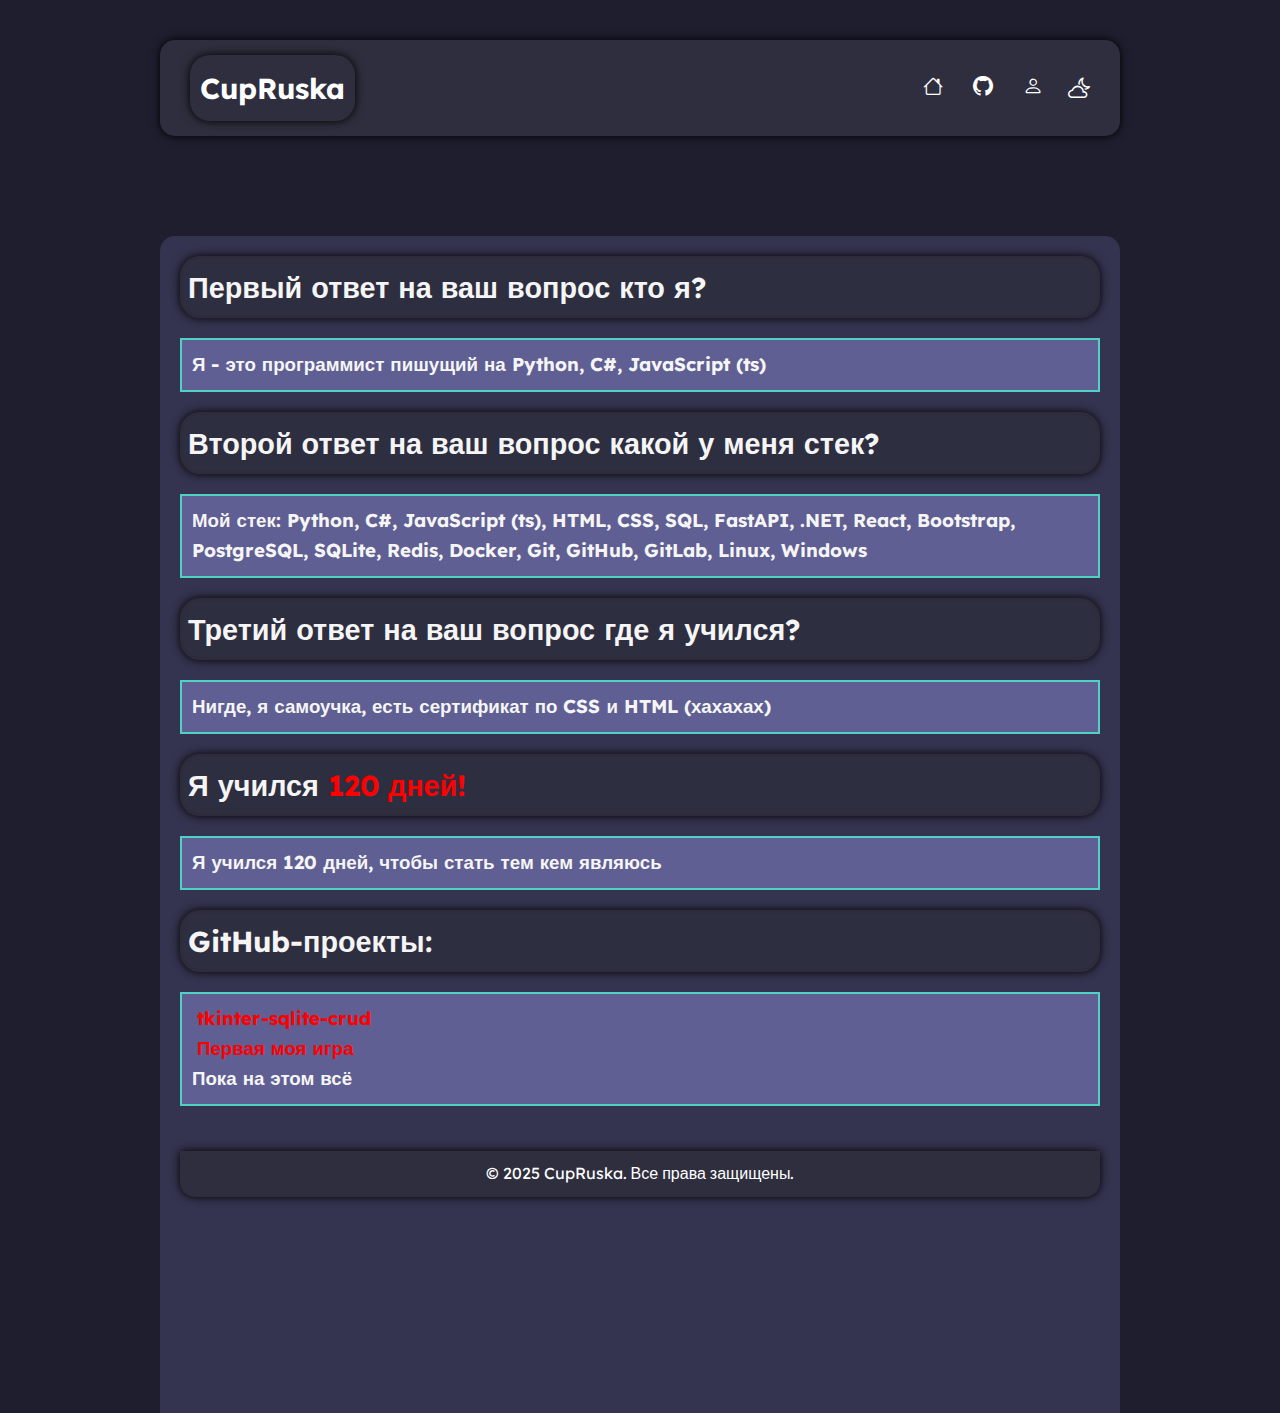
<file: index.html>
<!DOCTYPE html>
<html lang="ru">
    <head>
        <meta charset="UTF-8">
        <meta name="viewport" content="width=device-width, initial-scale=1.0">
        <meta name="description" content="CupRuska - программист, самоучка, стек технологий: Python, C#, JavaScript, HTML, CSS, SQL и многое другое.">
        <meta name="keywords" content="CupRuska, программист, Python, C#, JavaScript, FastAPI, .NET, React, Bootstrap, Docker, Git, Linux">
        <link rel="stylesheet" href="style.css">
        <link href="https://cdn.jsdelivr.net/npm/bootstrap-icons@1.11.1/font/bootstrap-icons.css" rel="stylesheet">
        <link rel="icon" href="home.png" type="image/png">
        <title>Про меня</title>
    </head>
    
<body>
    <div class="container">
      <header>
            <h1>CupRuska</h1>
            <nav>
                <ul>
                    <li><a href="index.html" aria-label="Дом"><i class="bi bi-house"></i></a></li>
                    <li><a href="https://github.com/CupRusk" target="_blank" rel="noopener" aria-label="GitHub"><i class="bi bi-github"></i></a></li>
                    <li><a href="contact.html" aria-label="Контакты"><i class="bi bi-person"></i></a></li>
                    <li><i class="bi bi-cloud-moon" id="theme-toggle" aria-label="смена-темы"></i></li>


                </ul>
            </nav>
      </header>

      <main>
        <section>
            <h2 class="section-title">Первый ответ на ваш вопрос <span class="highlight">кто я?</span></h2>
            <h3 class="section-content">Я - это программист пишущий на Python, C#, JavaScript (ts)</h3>
        </section>

        <section>
            <h2 class="section-title">Второй ответ на ваш вопрос <span class="highlight">какой у меня стек?</span></h2>
            <h3 class="section-content">Мой стек: Python, C#, JavaScript (ts), HTML, CSS, SQL, FastAPI, .NET, React, Bootstrap, PostgreSQL, SQLite, Redis, Docker, Git, GitHub, GitLab, Linux, Windows</h3>
        </section>

        <section>
            <h2 class="section-title">Третий ответ на ваш вопрос <span class="highlight">где я учился?</span></h2>
            <h3 class="section-content">Нигде, я самоучка, <span class="highlight-certificate">есть сертификат по CSS и HTML (хахахах)</span></h3>
        </section>

        <section>
            <h2 class="section-title">Я учился <span style="color: red;">120 дней!</span></h2>
            <h3 class="section-content">Я учился 120 дней, чтобы стать <b>тем</b> кем являюсь</h3>
        </section>

        <section class="GitHub">
            <h2>GitHub-проекты: </h2>
            <h3><a href="https://github.com/CupRusk/tkinter-sqlite-crud" >tkinter-sqlite-crud</a> 
                <br><a href="https://github.com/CupRusk/Pygame_first">Первая моя игра</a> 
                <br> <p>Пока на этом всё</p>
            </h3><br>
            
        </section>

        <footer>
            <p>&copy; 2025 CupRuska. Все права защищены.</p>
        </footer>
      </main>
    </div>
    <script src="index.js"></script>
    <script src="https://code.jquery.com/jquery-3.6.0.min.js"></script>
</body>
</html>
</file>
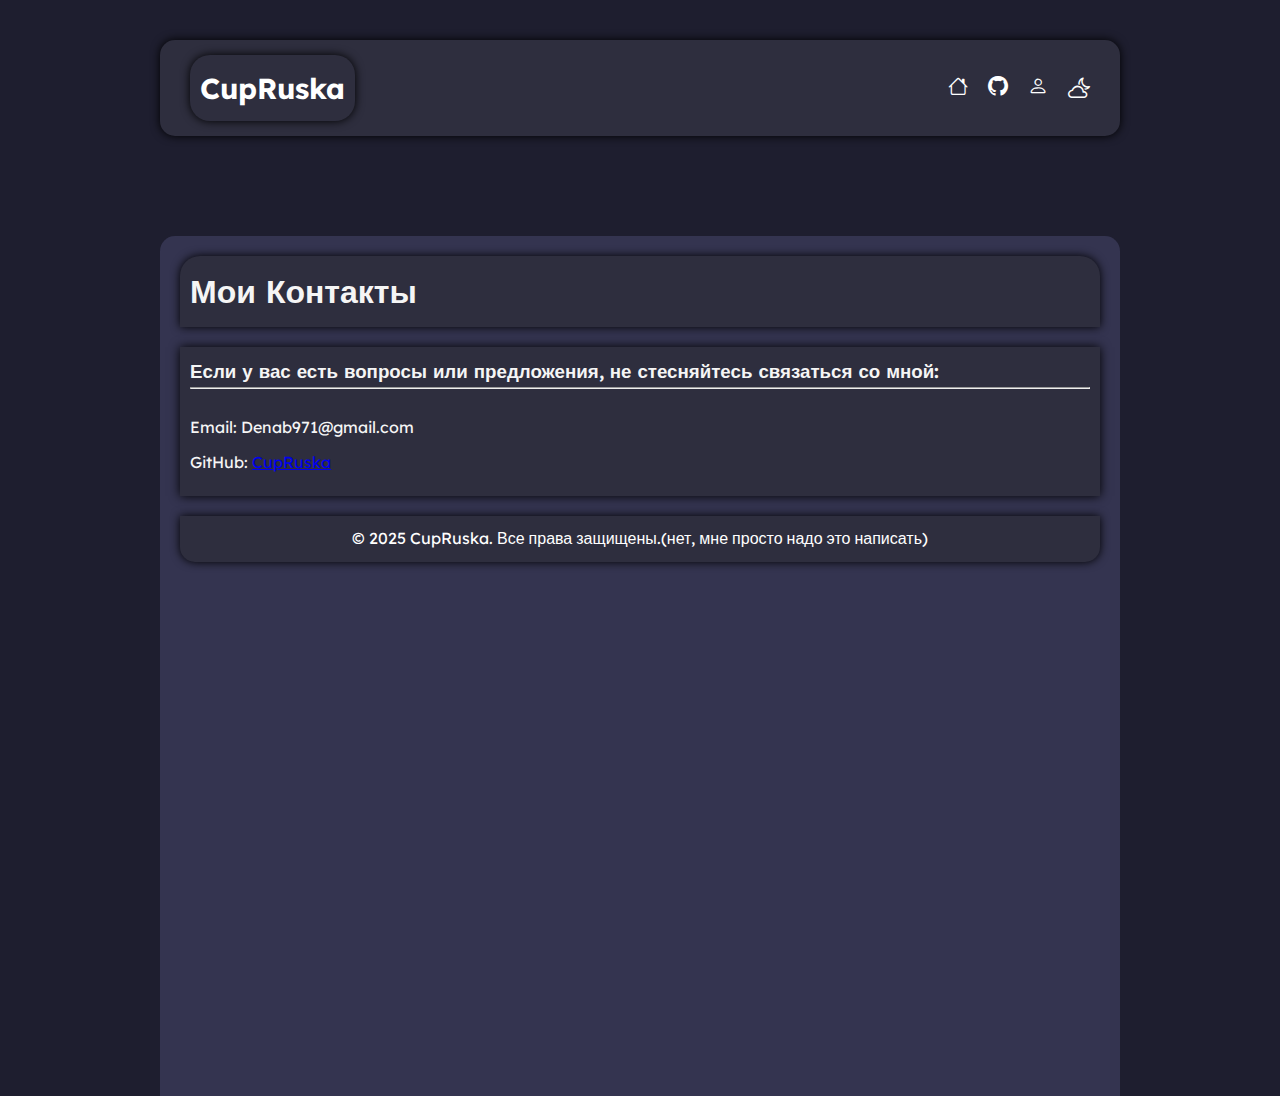
<file: contact.html>
<!DOCTYPE html>
<html lang="en">
<head>
    <meta charset="UTF-8">
    <meta name="viewport" content="width=device-width, initial-scale=1.0">
    <meta name="description" content="CupRuska - программист, самоучка, стек технологий: Python, C#, JavaScript, HTML, CSS, SQL и многое другое.">
    <link rel="stylesheet" href="contact.css">
    <link href="https://cdn.jsdelivr.net/npm/bootstrap-icons@1.11.1/font/bootstrap-icons.css" rel="stylesheet">
    <title>Контакты</title>
</head>
<body>
    <div class="container">
        <header>
            <h1>CupRuska</h1>
            <nav>
                <ul>
                    <li><a href="index.html" aria-label="Дом"><i class="bi bi-house"></i></a></li>
                    <li><a href="https://github.com/CupRusk" target="_blank" rel="noopener" aria-label="GitHub"><i class="bi bi-github"></i></a></li>
                    <li><a href="contact.html" aria-label="Контакты"><i class="bi bi-person"></i></a></li>
                    <li><i class="bi bi-cloud-moon" id="theme-toggle" aria-label="смена-темы"></i></li>
                </ul>
            </nav>
      </header>
      <main>
        <h1>Мои Контакты</h1>
        <section>
          <h3>Если у вас есть вопросы или предложения, не стесняйтесь связаться со мной:</h3>
          <hr><br>
          <ul>
            <li>Email: Denab971@gmail.com</li>
            <li>GitHub: <a href="https://github.com/CupRusk">CupRuska</a></li>
          </ul>
        </section>
        <footer>
            <p>&copy; 2025 CupRuska. Все права защищены.(нет, мне просто надо это написать)</p>
        </footer> 
      </main>
             
    </div>
    <script src="index.js"></script>
</body>
</html>
</file>
<file: style.css>
@import url('https://fonts.googleapis.com/css2?family=Inter:wght@400;700&family=Lexend+Deca:wght@300;500;700&display=swap');

* {
    margin: 0;
    padding: 0;
    box-sizing: border-box;
}

body {
    font-family: 'Lexend Deca', sans-serif;
    background-color: #1e1e2f;
    color: #f5f5f5;
    line-height: 1.6;
    font-size: 16px;
    margin-top: 20px;
    height: 100vh;
    display: flex;
    flex-direction: column;
    transition: all 0.3s ease;
}

.container {
    width: 80%;
    max-width: 1000px;
    margin: auto;
    padding: 20px;
    flex-grow: 1;
}

header {
    background: #2e2e3e;
    color: #fff;
    display: flex;
    align-items: center;
    justify-content: space-between;
    padding: 15px 30px;
    border-radius: 15px;
    box-shadow: #000000 0px 0px 10px;
}

header h1 {
    font-size: 1.8rem;
    font-weight: 700;
    transition: all 0.6s ease;
    box-shadow: #000000 0px 0px 10px;
    padding: 10px;
    border-radius: 20px;
}

header nav ul {
    display: flex;
    list-style: none;
    gap: 20px;
}

header nav ul li a {
    color: #fff;
    text-decoration: none;
    transition: color 0.3s ease;
}

header nav ul li a:hover {
    color: #ddd;
}

.bi {
    font-size: 20px;
    transition: all 0.3s ease;
}

.bi:hover {
    color: #4fd1c5;
    font-size: 25px;
}

main {
    margin-top: 100px;
    background: #343450;
    border-radius: 15px 15px 0 0;
    padding: 20px;
    height: 100%;
    flex-grow: 1;  
}

main h2 {
    font-size: 1.8rem;
    margin-bottom: 20px;
    background-color: #2e2e41;
    padding: 5px;
    border-radius: 20px;
    box-shadow: #000000 0px 0px 10px;
    border: solid 3px #2c2c3b;
    transition: all 0.3s ease;
}

main h2:hover {
    background-color: #82b3ae;
    color: #1e1e2f;
}

main h3 {
    margin-bottom: 20px;
    padding: 10px;
    background-color: #5f5f93;
    border: #4fd1c5 2px solid;
    transition: background-color 0.3s ease;
}

main h3:hover {
    background: #096a60;
}
main .Github h3, a {
    color: red;
    padding: 2px;
    text-decoration: none;
    padding: 5px;
    border-radius: 10px;
    transition: all 0.3s ease;
}
main .Github h3:hover, a:hover {
    background-color: #343450;
    color: #fff;
}
footer {
    background-color: #2e2e3e;
    color: #fff;
    text-align: center;
    padding: 10px 0;
    margin-top: auto;
    border-radius: 0 0 15px 15px;
    box-shadow: #000000 0px 0px 10px;
    font-size: 1rem;
    

}

footer p {
    margin: 0;
}
.light-theme {
    background-color: #918f8f;
}

.light-theme header,
.light-theme footer,
.light-theme main {
    background-color: #343450;
    color: #ffffff;
}

#theme-toggle {
    font-size: 22px;
    cursor: pointer;
    transition: 0.3s;
}

#theme-toggle:hover {
    transform: scale(1.2);
    color: #4fd1c5;
}
</file>
<file: contact.css>
@import url('https://fonts.googleapis.com/css2?family=Inter:wght@400;700&family=Lexend+Deca:wght@300;500;700&display=swap');
* {
    margin: 0;
    padding: 0;
    box-sizing: border-box;
}
body {
    font-family: 'Lexend Deca', sans-serif;
    background-color: #1e1e2f;
    color: #f5f5f5;
    line-height: 1.6;
    font-size: 16px;
    margin-top: 20px;
    height: 100vh;
    display: flex;
    flex-direction: column;
    transition: all 0.3s ease;
}

.container {
    width: 80%;
    max-width: 1000px;
    margin: auto;
    padding: 20px;
    flex-grow: 1;
}
header {
    background: #2e2e3e;
    color: #fff;
    display: flex;
    align-items: center;
    justify-content: space-between;
    padding: 15px 30px;
    border-radius: 15px;
    box-shadow: #000000 0px 0px 10px;
}

header h1 {
    font-size: 1.8rem;
    font-weight: 700;
    transition: all 0.6s ease;
    box-shadow: #000000 0px 0px 10px;
    padding: 10px;
    border-radius: 20px;
}

header nav ul {
    display: flex;
    list-style: none;
    gap: 20px;
}

header nav ul li a {
    color: #fff;
    text-decoration: none;
    transition: color 0.3s ease;
}

header nav ul li a:hover {
    color: #ddd;
}

.bi {
    font-size: 20px;
    transition: all 0.3s ease;
}

.bi:hover {
    color: #4fd1c5;
    font-size: 25px;
}
.light-theme {
    background-color: #918f8f;
}

.light-theme header,
.light-theme footer,
.light-theme main {
    background-color: #343450;
    color: #ffffff;
}

#theme-toggle {
    font-size: 22px;
    cursor: pointer;
    transition: 0.3s;
}

#theme-toggle:hover {
    transform: scale(1.2);
    color: #4fd1c5;
}
main {
    margin-top: 100px;
    background: #343450;
    border-radius: 15px 15px 0 0;
    padding: 20px;
    height: 80%;
    flex-grow: 1;  
}
main {
    margin-top: 100px;
    background: #343450;
    border-radius: 15px 15px 0 0;
    padding: 20px;
    height: 100%;
    flex-grow: 1;  
}

main h1 {
    margin-bottom: 20px;
    padding: 10px;
    background-color: #2e2e3e;
    border-radius: 20px 20px 0 0;
    transition: all 0.7s ease;
    box-shadow: #000000 0px 0px 10px;
}
main h1:hover {
    color: #000000;
}
main section {
    margin-bottom: 20px;
    padding: 10px;
    background-color: #2e2e3e;
    transition: all 0.7s ease;
    box-shadow: #000000 0px 0px 10px;
}
main section ul li {
    margin-bottom: 10px;
    list-style: none;
    background-color: #2e2e3e;
    transition: all 0.7s ease
}
footer {
    background-color: #2e2e3e;
    color: #fff;
    text-align: center;
    padding: 10px 0;
    margin-top: auto;
    border-radius: 0 0 15px 15px;
    box-shadow: #000000 0px 0px 10px;
    font-size: 1rem;
}

footer p {
    margin: 0;
}
.light-theme {
    background-color: #918f8f;
}
/* Адаптивные стили для мобильных устройств */
@media (max-width: 768px) {
    .container {
        width: 90%;
        padding: 10px;
    }

    header h1 {
        font-size: 1.5rem;
    }

    header nav ul {
        flex-direction: column;
        align-items: center;
    }

    header nav ul li {
        margin-bottom: 10px;
    }

    main h1 {
        font-size: 1.5rem;
    }

    main section {
        padding: 15px;
    }

    footer p {
        font-size: 0.9rem;
    }

    .bi {
        font-size: 18px;
    }
}


@media (max-width: 480px) {
    header h1 {
        font-size: 1.3rem;
    }

    header nav ul {
        gap: 15px;
    }

    header nav ul li a {
        font-size: 16px;
    }

    .bi {
        font-size: 16px;
    }

    main h1 {
        font-size: 1.4rem;
    }

    main section {
        padding: 10px;
    }

    footer p {
        font-size: 0.8rem;
    }
}
</file>
